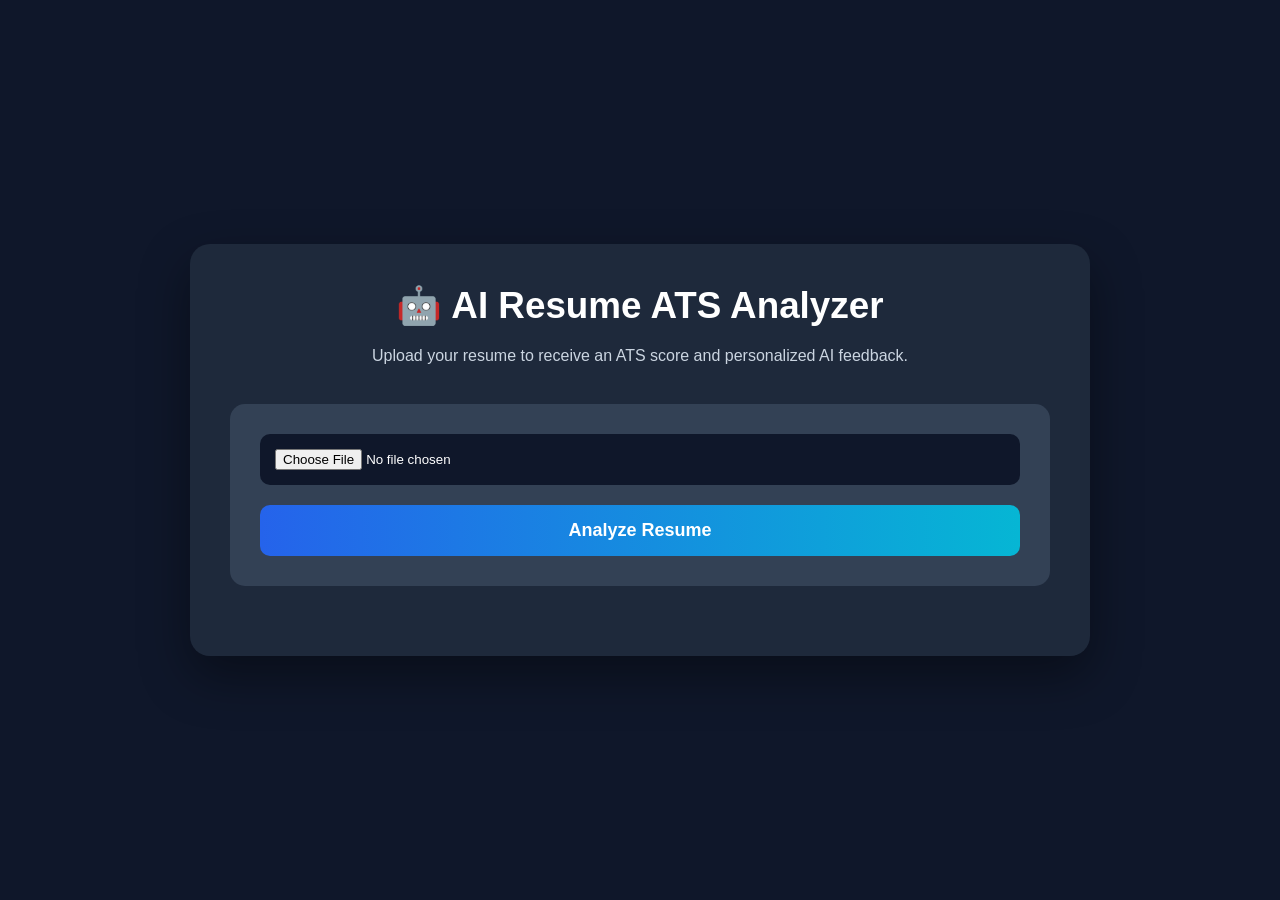
<file: frontend/index.html>
<!DOCTYPE html>
<html lang="en">

<head>

    <meta charset="UTF-8">
    <meta name="viewport" content="width=device-width, initial-scale=1.0">

    <title>AI Resume ATS Analyzer</title>

    <link rel="stylesheet" href="style.css">

</head>

<body>

<div class="container">

    <div class="hero">

        <h1>🤖 AI Resume ATS Analyzer</h1>

        <p>Upload your resume to receive an ATS score and personalized AI feedback.</p>

    </div>

    <div class="upload-box">

        <input
            type="file"
            id="resume"
            accept=".pdf">

        <button id="analyzeBtn">
            Analyze Resume
        </button>

    </div>

    <div id="loading"></div>

    <div id="result"></div>

</div>

<script src="script.js"></script>

</body>

</html>
</file>
<file: frontend/style.css>
*{
    margin:0;
    padding:0;
    box-sizing:border-box;
    font-family:Segoe UI,sans-serif;
}

body{

    background:#0f172a;

    min-height:100vh;

    display:flex;

    justify-content:center;

    align-items:center;

    padding:30px;

}

.container{

    width:100%;

    max-width:900px;

    background:#1e293b;

    border-radius:20px;

    padding:40px;

    box-shadow:0 20px 50px rgba(0,0,0,.4);

}

.hero{

    text-align:center;

    margin-bottom:35px;

}

.hero h1{

    color:white;

    font-size:2.3rem;

    margin-bottom:15px;

}

.hero p{

    color:#cbd5e1;

    line-height:1.7;

}

.upload-box{

    background:#334155;

    padding:30px;

    border-radius:15px;

    text-align:center;

    margin-bottom:30px;

}

input[type=file]{

    width:100%;

    padding:15px;

    background:#0f172a;

    border-radius:10px;

    color:white;

    border:none;

    margin-bottom:20px;

}

button{

    width:100%;

    padding:15px;

    border:none;

    border-radius:10px;

    background:linear-gradient(90deg,#2563eb,#06b6d4);

    color:white;

    font-size:18px;

    font-weight:bold;

    cursor:pointer;

    transition:.3s;

}

button:hover{

    transform:translateY(-3px);

}

#loading{

    text-align:center;

    color:white;

    font-size:18px;

    margin:20px 0;

}

#result{

    margin-top:25px;

}

.card{

    background:#334155;

    color:white;

    padding:25px;

    border-radius:15px;

    margin-bottom:20px;

}

.card h2{

    margin-bottom:15px;

    color:#38bdf8;

}

.card p{

    line-height:1.8;

}

.card li{

    margin:10px 0;

}

.score-card{

    text-align:center;

}

.score-card h1{

    font-size:70px;

    color:#facc15;

}

@media(max-width:768px){

.container{

padding:20px;

}

.hero h1{

font-size:1.7rem;

}

.score-card h1{

font-size:50px;

}

}
</file>
